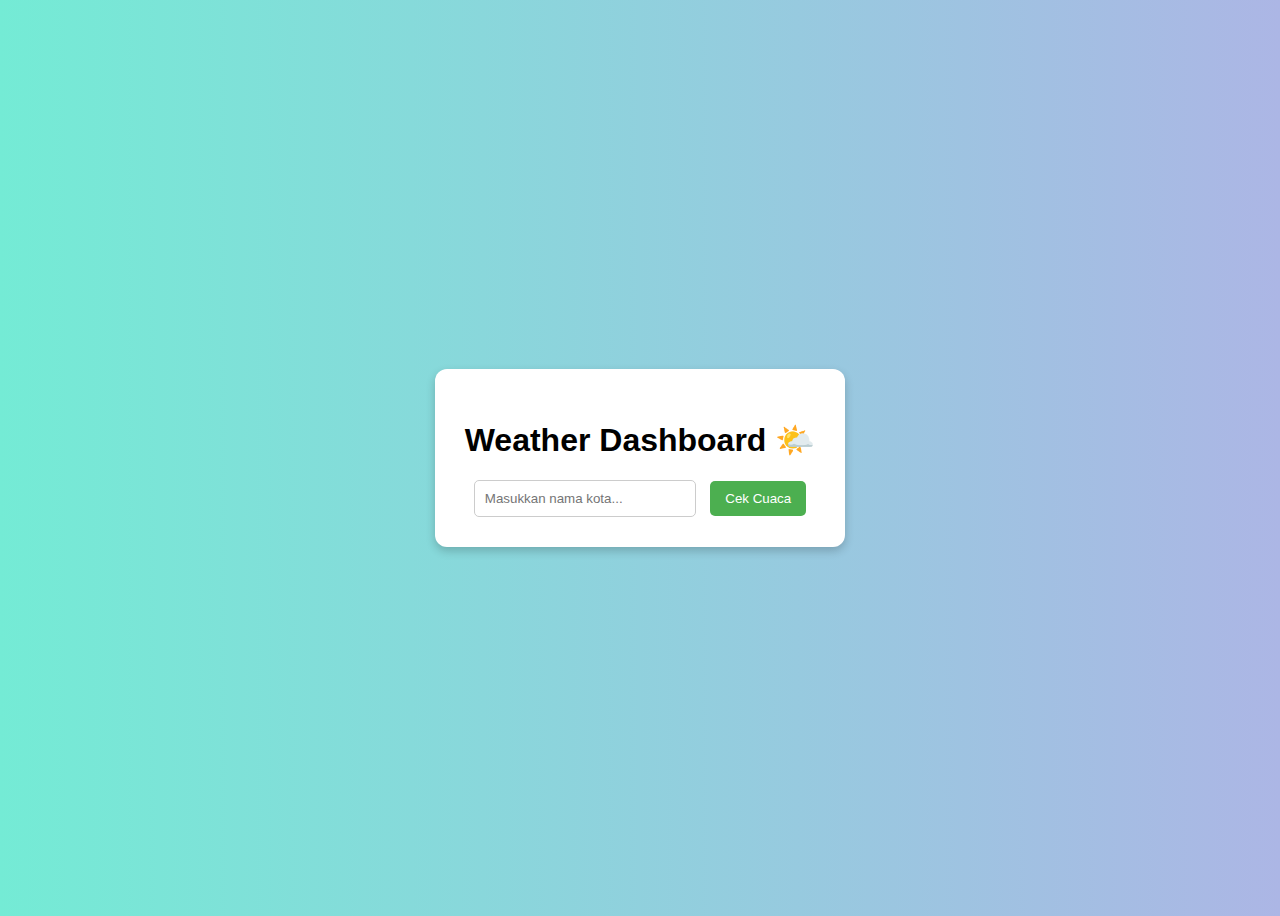
<file: tugasjs/index.html>
<!DOCTYPE html>
<html lang="id">
<head>
  <meta charset="UTF-8" />
  <meta name="viewport" content="width=device-width, initial-scale=1.0" />
  <title>Weather Dashboard Sederhana</title>
  <link rel="stylesheet" href="style.css" />
</head>
<body>
  <div class="container">
    <h1>Weather Dashboard 🌤️</h1>
    <input type="text" id="cityInput" placeholder="Masukkan nama kota..." />
    <button id="checkWeatherBtn">Cek Cuaca</button>
  </div>

  <script src="script.js"></script>
</body>
</html>
</file>
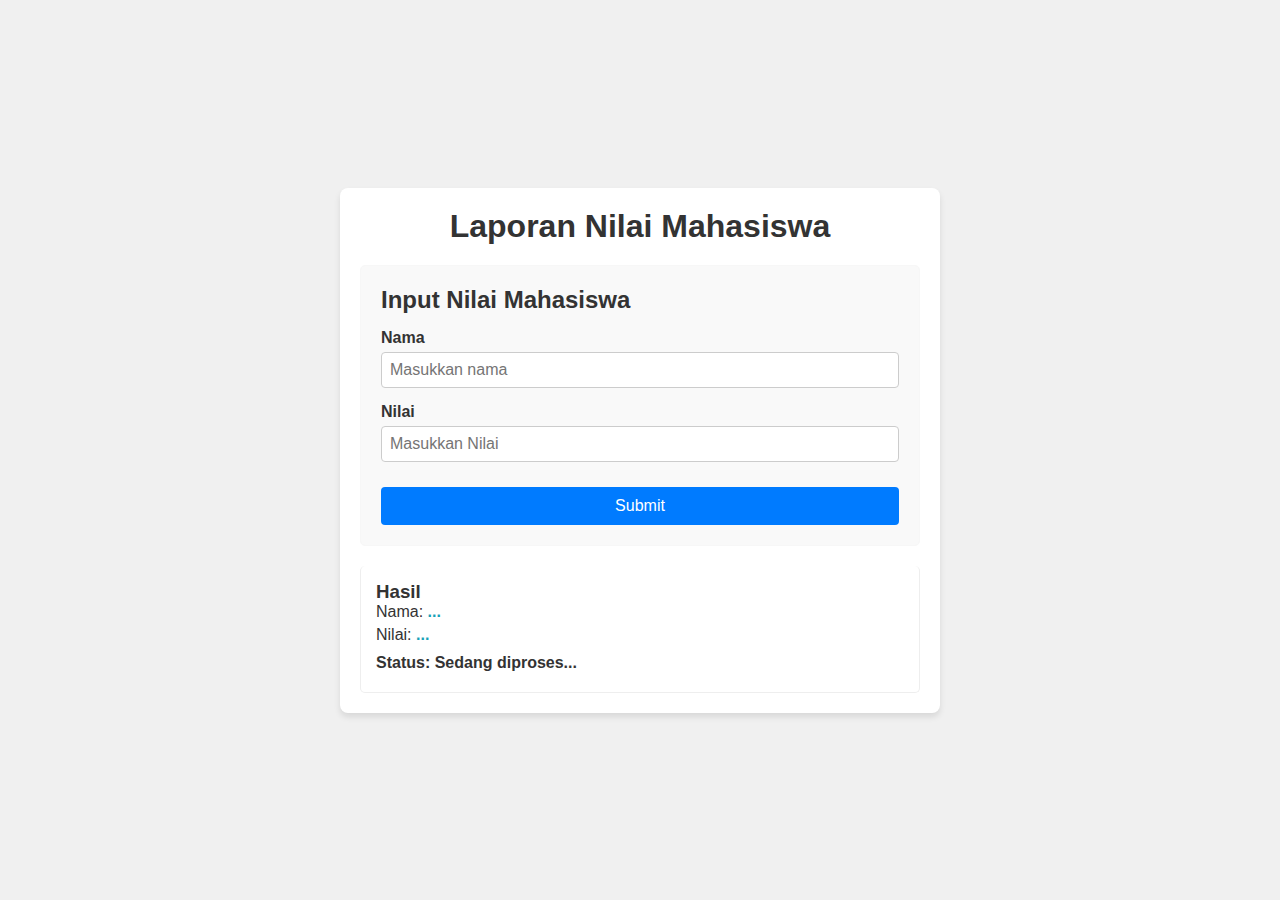
<file: javascript/Latihan.html>
<!DOCTYPE html>
<html lang="en">
<head>
    <meta charset="UTF-8">
    <meta name="viewport" content="width=device-width, initial-scale=1.0">
    <title>Laporan Nilai Mahasiswa</title>
    <link rel="stylesheet" href="style.css">
</head>
<body>
    <div class="container">
        <h1 id="judul">Laporan Nilai Mahasiswa</h1>
        <div id="card">
            <div id="header-title">
                <h2>Input Nilai Mahasiswa</h2>
            </div>
            
            <div class="input-form">
                <label for="nama">Nama</label>
                <input type="text" id="nama-input" placeholder="Masukkan nama">
            </div>

            <div class="input-form">
                <label for="nilai">Nilai</label>
                <input type="number" id="nilai-input" placeholder="Masukkan Nilai">
            </div>

            <button id="tombol" onclick="prosesData()">Submit</button>
        </div>

        <div id="hasil">
            <h3>Hasil</h3>
            <p>Nama: <span id="nama-span">...</span></p>
            <p>Nilai: <span id="nilai-span">...</span></p>
            <p id="status-kelulusan">Status: Sedang diproses...</p>
        </div>
    </div>

    <script src="script.js"></script>
</body>
</html>
</file>
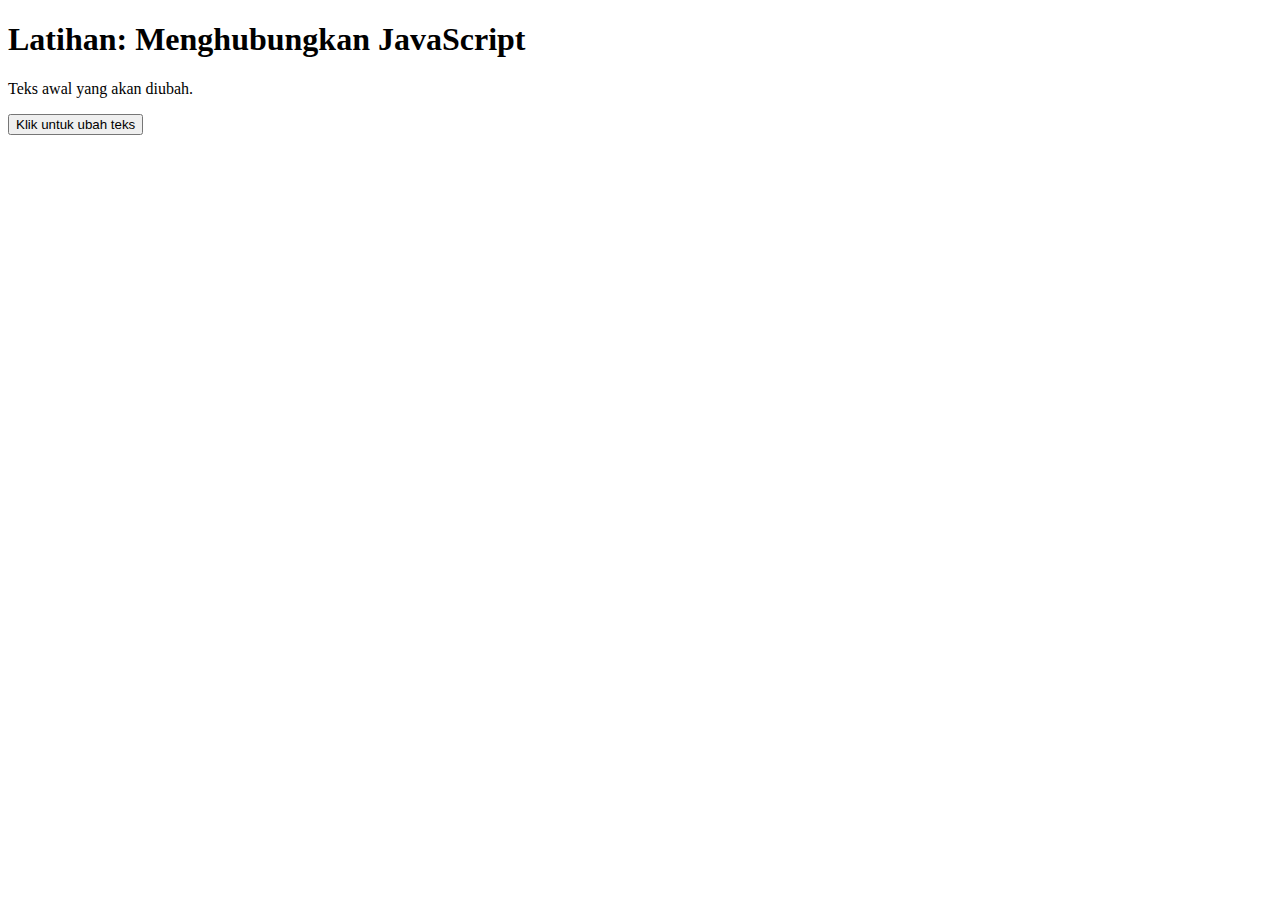
<file: javascript/Latihan1.html>
<!DOCTYPE html>
<html lang="en">
<head>
    <meta charset="UTF-8">
    <meta name="viewport" content="width=device-width, initial-scale=1.0">
    <title>Latihan Script di Akhir Body</title>
</head>
<body>
    <h1>Latihan: Menghubungkan JavaScript</h1>
    <p id="teks">Teks awal yang akan diubah.</p>
    <button id="btn">Klik untuk ubah teks</button>

    <script src="Latihan1.js"></script>
</body>
</html>
</file>
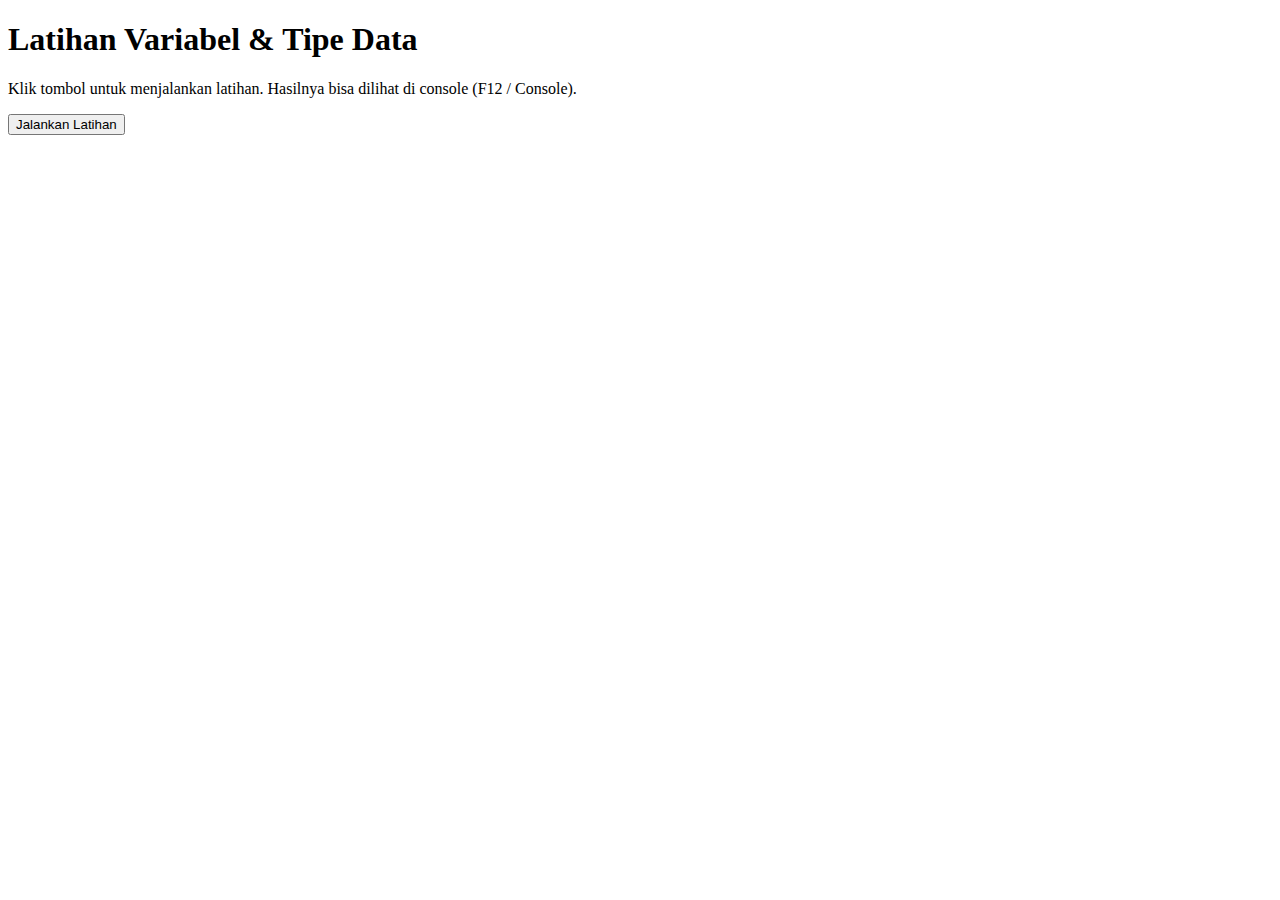
<file: javascript/Latihan2.html>
<!DOCTYPE html>
<html lang="en">
<head>
    <meta charset="UTF-8">
    <meta name="viewport" content="width=device-width, initial-scale=1.0">
    <title>Latihan Variabel & Tipe Data</title>
</head>
<body>
    <div class="container">
        <h1>Latihan Variabel & Tipe Data</h1>
        <p>Klik tombol untuk menjalankan latihan. Hasilnya bisa dilihat di console (F12 / Console).</p>
        <button class="btn-run" onclick="runExercises()">Jalankan Latihan</button>
    </div>

    <script src="Latihan2.js"></script>
</body>
</html>
</file>
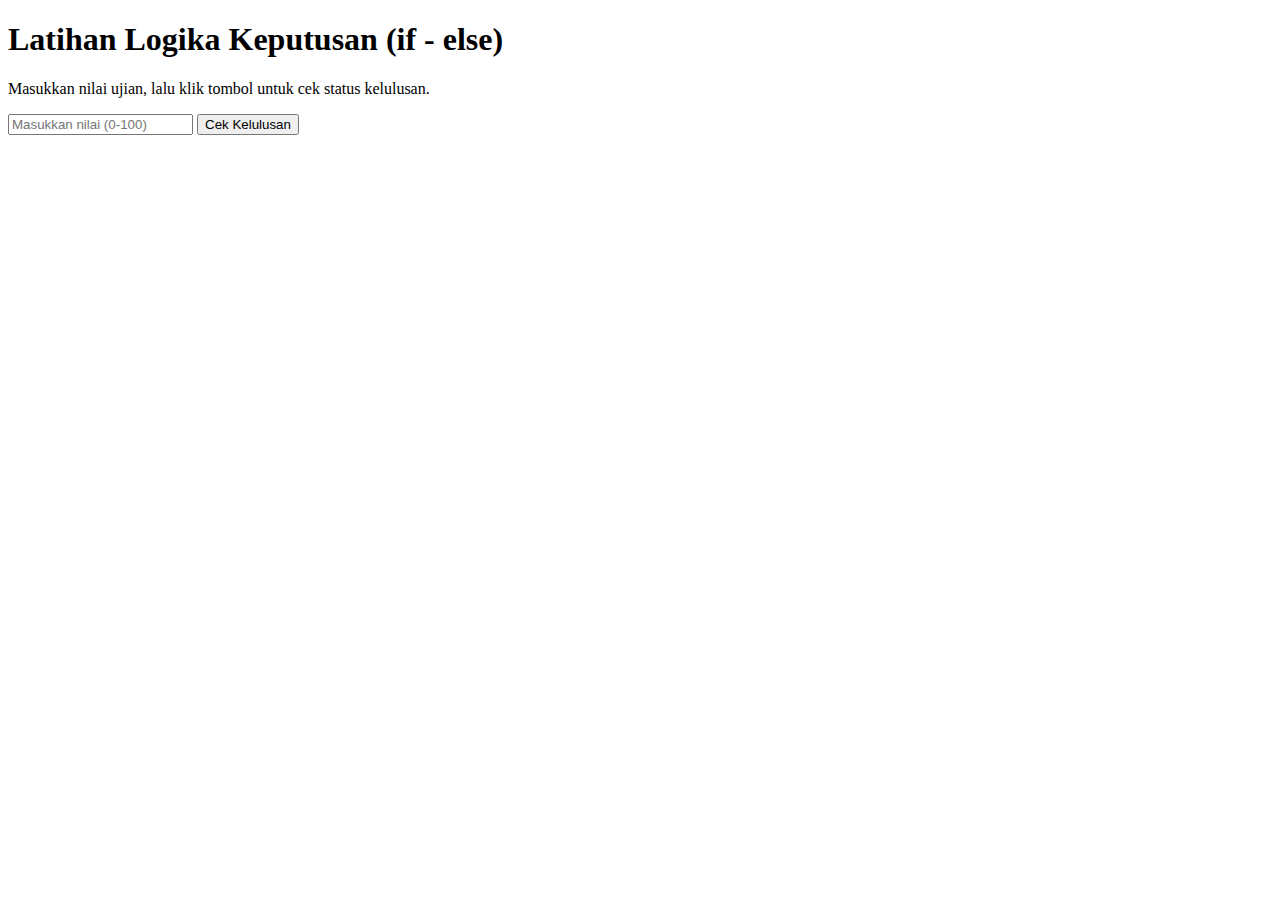
<file: javascript/Latihan3.html>
<!DOCTYPE html>
<html lang="en">
<head>
    <meta charset="UTF-8">
    <meta name="viewport" content="width=device-width, initial-scale=1.0">
    <title>Latihan If Else</title>
</head>
<body>
    <div class="container">
        <h1>Latihan Logika Keputusan (if - else)</h1>
        <p>Masukkan nilai ujian, lalu klik tombol untuk cek status kelulusan.</p>
        <input type="number" id="nilai" placeholder="Masukkan nilai (0-100)">
        <button class="btn-run" onclick="cekKelulusan()">Cek Kelulusan</button>
    </div>

    <script src="Latihan3.js"></script>
</body>
</html>
</file>
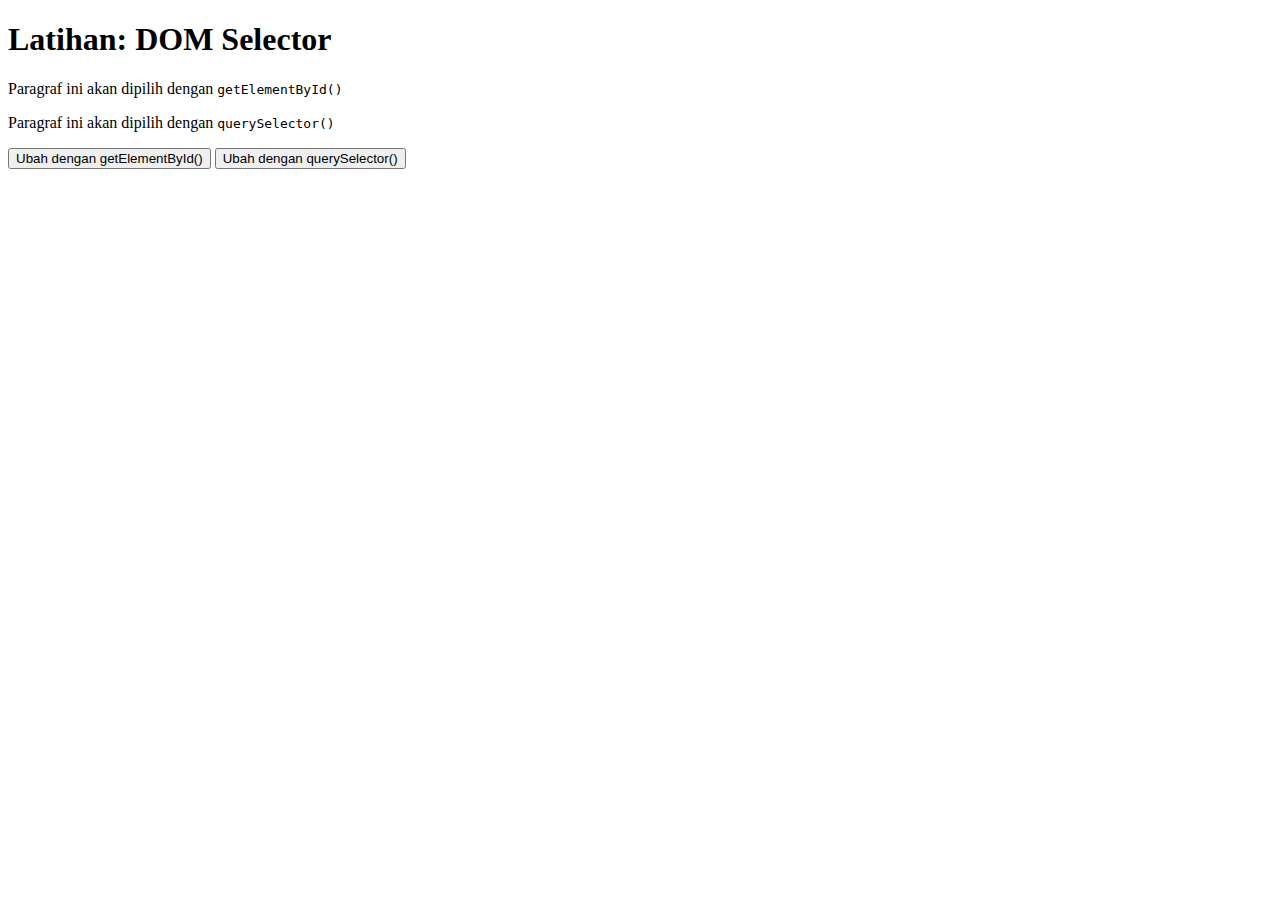
<file: javascript/Latihan4.html>
<!DOCTYPE html>
<html lang="en">
<head>
    <meta charset="UTF-8">
    <meta name="viewport" content="width=device-width, initial-scale=1.0">
    <title>Latihan DOM Selector</title>
</head>
<body>
    <div class="container">
        <h1>Latihan: DOM Selector</h1>
        <p id="teks-id">Paragraf ini akan dipilih dengan <code>getElementById()</code></p>
        <p class="teks-class">Paragraf ini akan dipilih dengan <code>querySelector()</code></p>

        <button class="btn-run" onclick="ubahDenganId()">Ubah dengan getElementById()</button>
        <button class="btn-run" onclick="ubahDenganQuery()">Ubah dengan querySelector()</button>
    </div>

    <script src="Latihan4.js"></script>
</body>
</html>
</file>
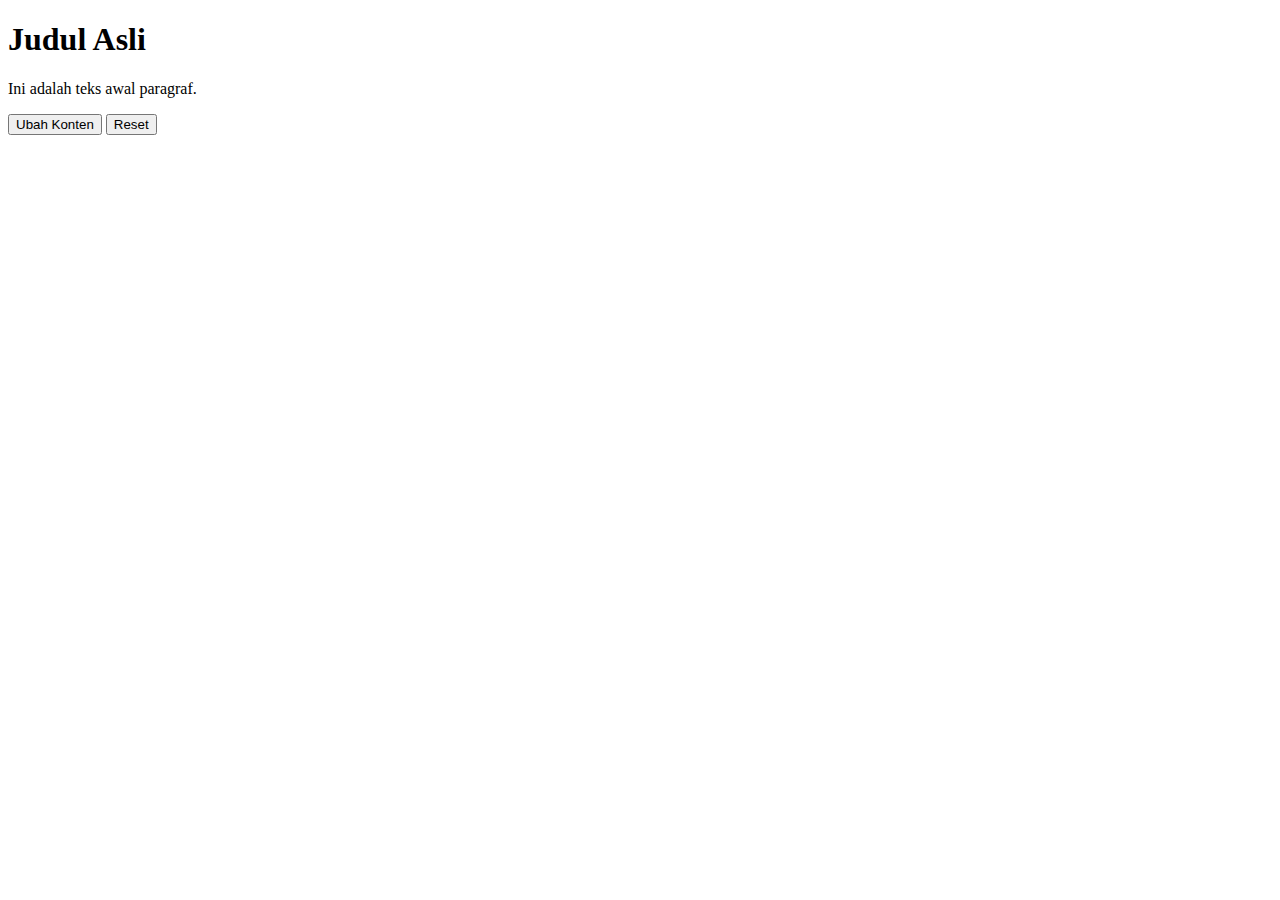
<file: javascript/Latihan5.html>
<!DOCTYPE html>
<html lang="en">
<head>
    <meta charset="UTF-8">
    <meta name="viewport" content="width=device-width, initial-scale=1.0">
    <title>Latihan textContent & style</title>
</head>
<body>
    <div class="container">
        <h1 id="judul">Judul Asli</h1>
        <p id="paragraf">Ini adalah teks awal paragraf.</p>

        <button class="btn-run" onclick="ubahKonten()">Ubah Konten</button>
        <button class="btn-clear" onclick="resetKonten()">Reset</button>
    </div>

    <script src="Latihan5.js"></script>
</body>
</html>
</file>
<file: tugasjs/style.css>
body {
  font-family: Arial, sans-serif;
  background: linear-gradient(to right, #74ebd5, #acb6e5);
  display: flex;
  justify-content: center;
  align-items: center;
  height: 100vh;
}

.container {
  background-color: #fff;
  padding: 30px;
  border-radius: 12px;
  box-shadow: 0 4px 10px rgba(0,0,0,0.2);
  text-align: center;
}

input {
  padding: 10px;
  width: 200px;
  border-radius: 5px;
  border: 1px solid #ccc;
  margin-right: 10px;
}

button {
  padding: 10px 15px;
  background-color: #4caf50;
  color: white;
  border: none;
  border-radius: 5px;
  cursor: pointer;
}

button:hover {
  background-color: #45a049;
}
</file>
<file: javascript/style.css>
/* Potongan 1 */
:root {
    --text-color: #333;
    --border-color: #f7f7f7;
    --box-shadow: 0 4px 6px rgba(0, 0, 0, 0.1);
}

* {
    margin: 0;
    padding: 0;
    box-sizing: border-box;
}

/* Potongan 4 */
body {
    background-color: #f0f0f0; /* warna latar belakang */
    color: var(--text-color);
    font-family: Arial, sans-serif;
    display: flex;
    justify-content: center;
    align-items: center;
    min-height: 100vh;
}

.container {
    width: 90%;
    max-width: 600px;
    padding: 20px;
    background-color: white;
    border-radius: 8px;
    box-shadow: var(--box-shadow);
    text-align: center;
}

#judul {
    margin-bottom: 20px;
    color: #333; /* Mengatur warna judul */
}

/* Potongan 4 - Lanjutan */
#card {
    border: 1px solid var(--border-color);
    padding: 20px;
    border-radius: 5px;
    margin-bottom: 20px;
    background-color: #f9f9f9;
}

#header-title {
    margin-bottom: 15px;
    text-align: left;
}

/* Potongan 2 */
.input-form {
    margin-bottom: 15px;
    text-align: left;
}

label {
    display: block;
    margin-bottom: 5px;
    font-weight: bold;
    color: var(--text-color);
}

input {
    width: 100%;
    padding: 8px;
    border: 1px solid #ccc;
    border-radius: 4px;
    font-size: 16px;
}

/* Potongan 1 - Lanjutan */
button {
    width: 100%;
    padding: 10px;
    margin-top: 10px;
    background-color: #007bff; /* warna biru */
    color: white;
    border: none;
    border-radius: 4px;
    cursor: pointer;
    font-size: 16px;
    transition: 0.3s;
}

button:hover {
    background: #0056b3; /* warna biru lebih gelap saat hover */
}

/* Potongan 3 */
#hasil {
    margin: 0;
    border: 1px solid #eee; /* Menambahkan border tipis */
    border-top: none; /* Menghilangkan border atas jika digabung dengan #card */
    padding: 15px;
    border-radius: 5px;
    text-align: left;
}

#hasil p {
    color: #333;
    margin-bottom: 5px;
}

#hasil span {
    color: #17a2b8; /* Warna biru muda untuk nilai/nama */
    font-weight: bold;
}

#status-kelulusan {
    font-weight: bold;
    color: #dc3545; /* Warna default merah untuk "Sedang diproses" */
    margin-top: 10px;
}
</file>
